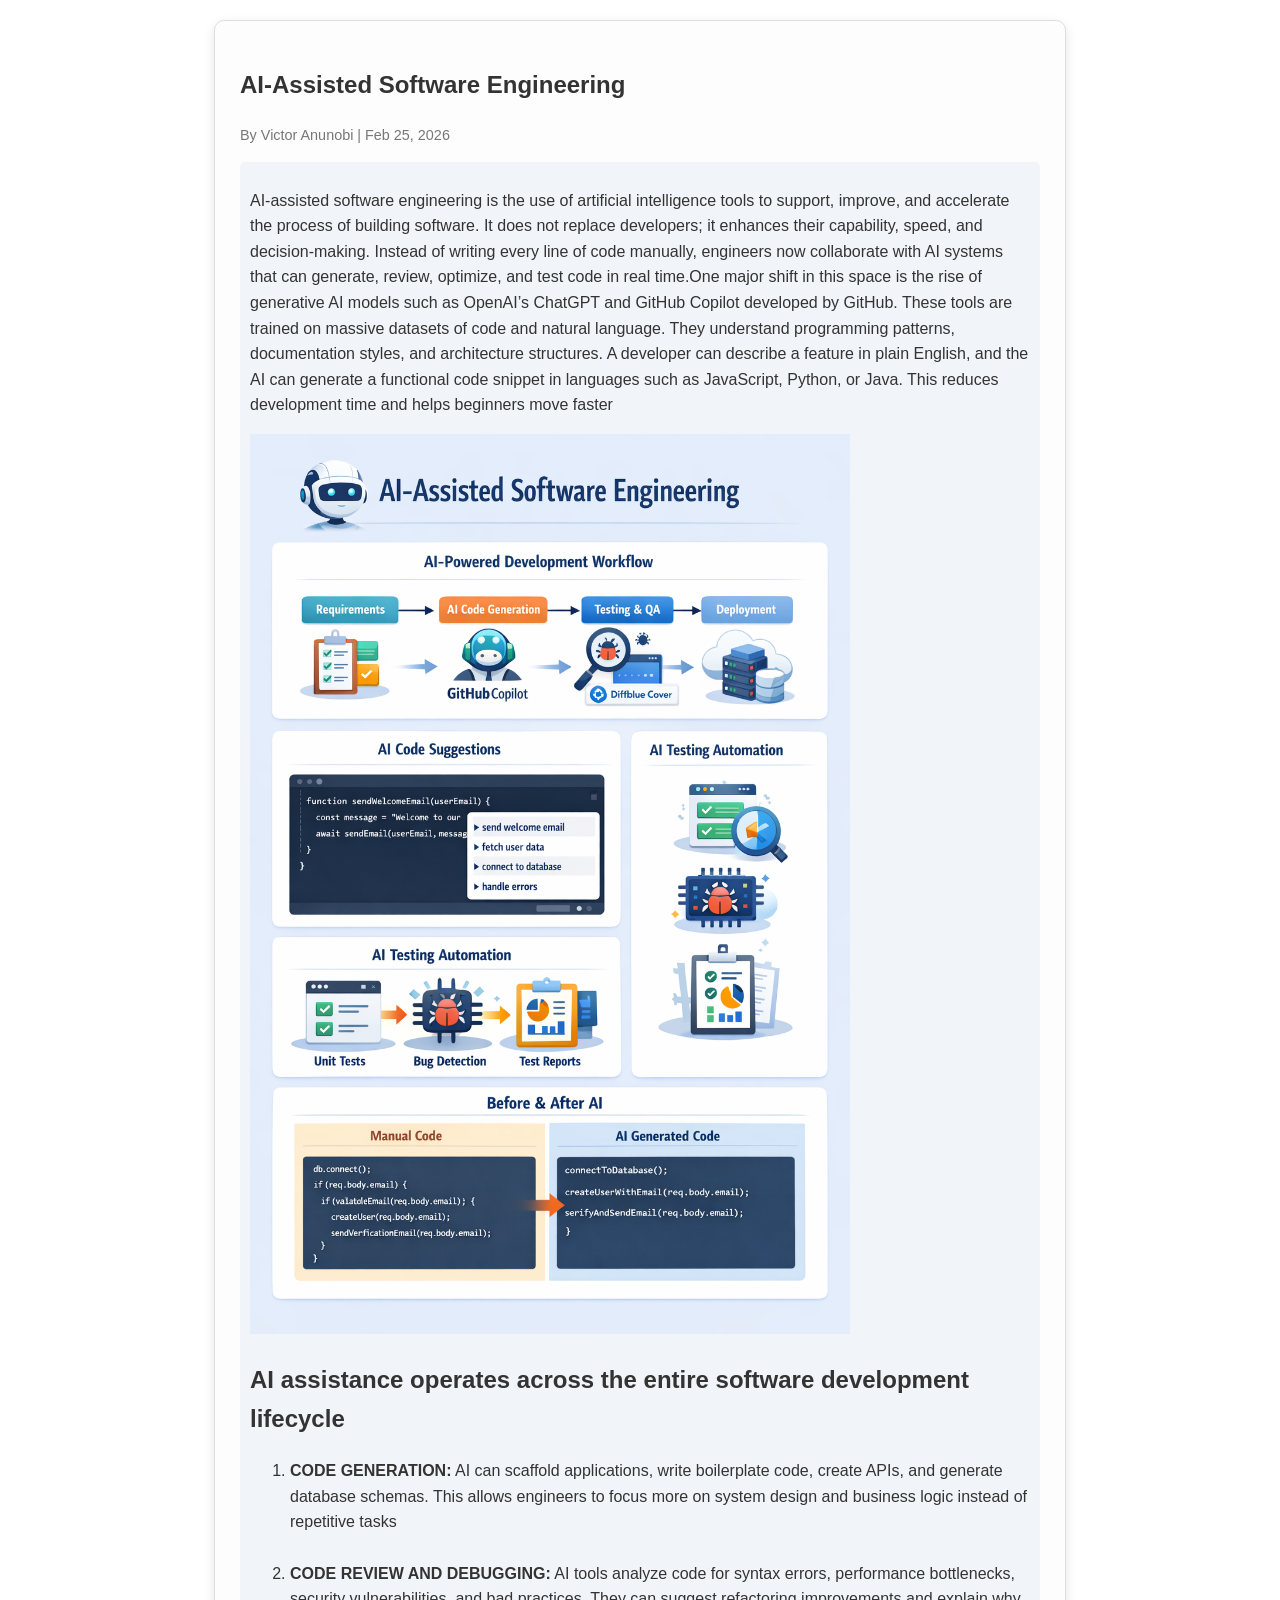
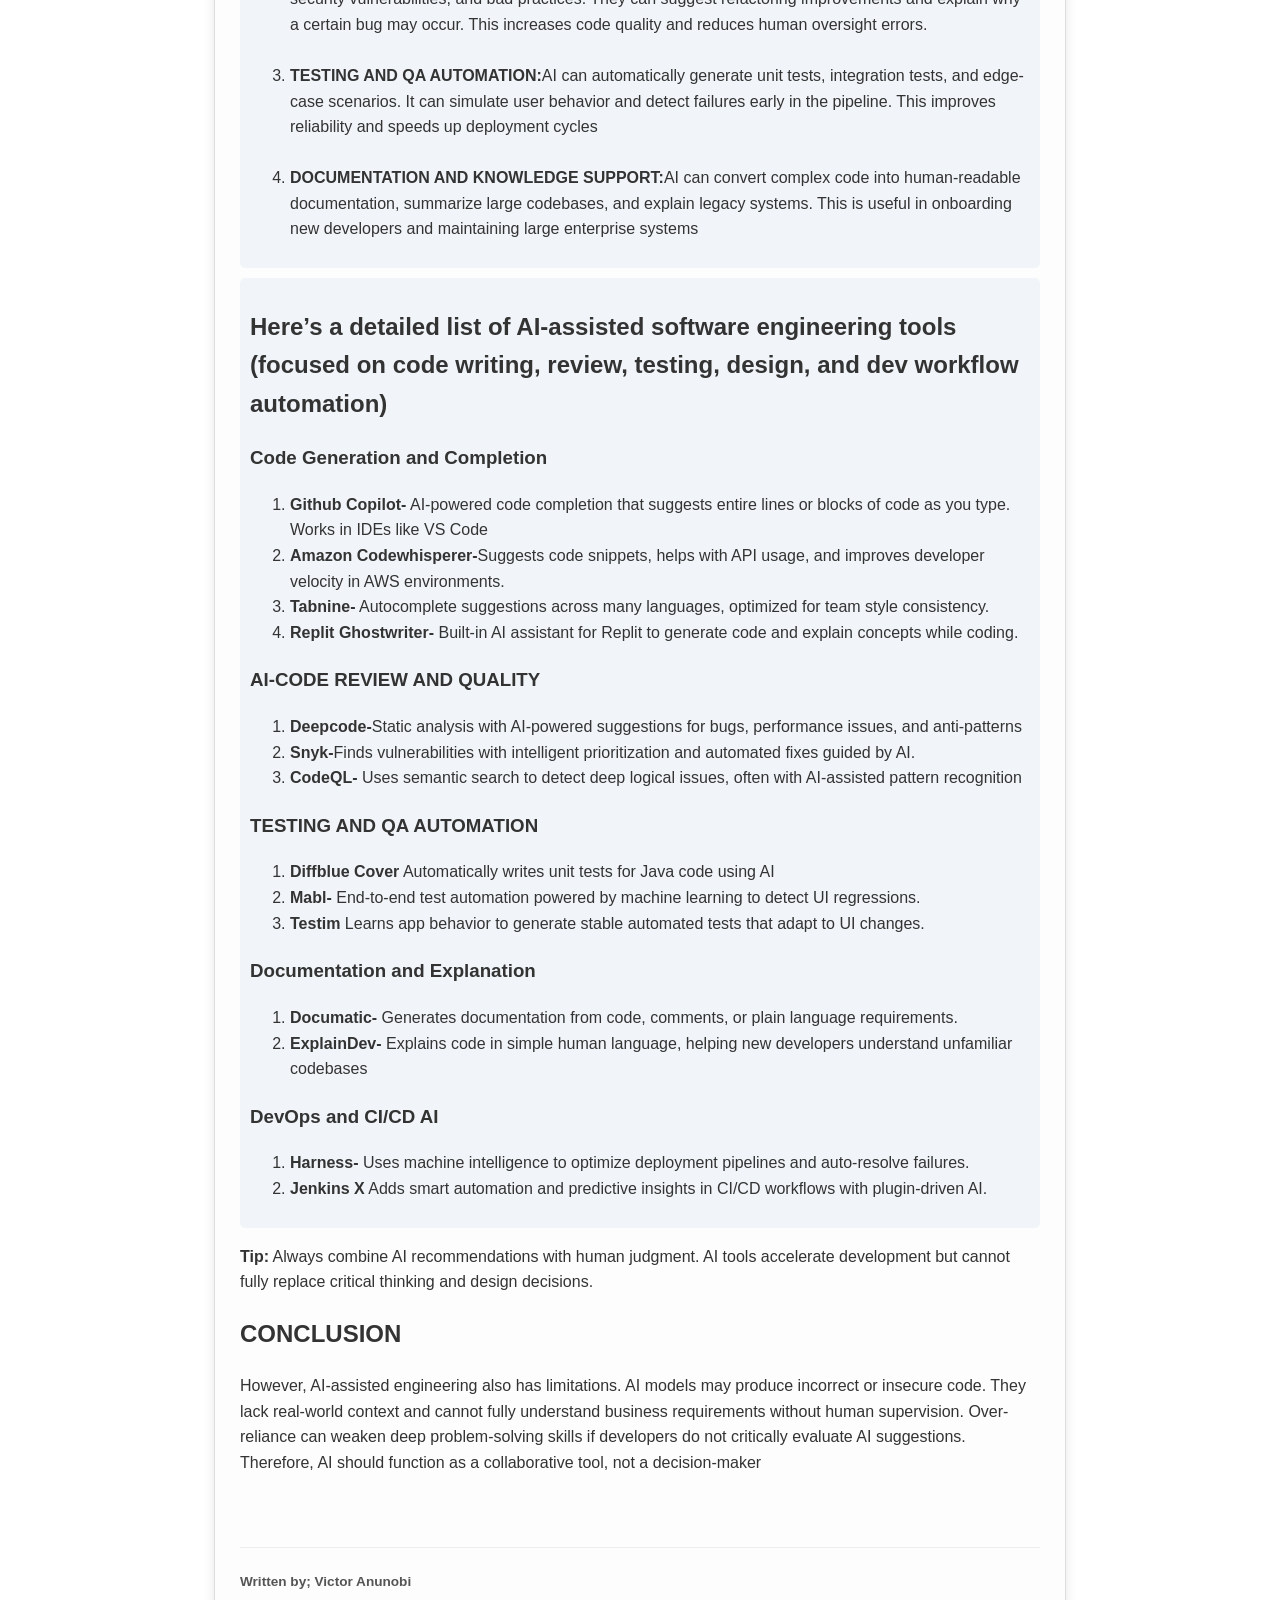
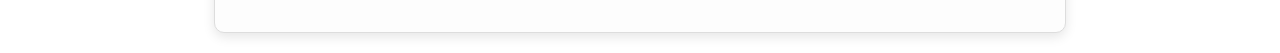
<file: CODARTECH/cODARTECH/index.html>
<!DOCTYPE html>
<html lang="en">
<head>
    <meta charset="UTF-8">
    <meta name="viewport" content="width=device-width, initial-scale=1.0">
    <title>MY ARTICLE</title>

    <style>
       .ai-article {
      max-width: 800px;        
      margin: 20px auto;       
      padding: 25px;
      border: 1px solid #ddd;
      border-radius: 10px;
      box-shadow: 0 4px 12px rgba(0,0,0,0.1);
      background-color: #fdfdfd;
      font-family: 'Segoe UI', Tahoma, Geneva, Verdana, sans-serif;
      line-height: 1.6;
      color: #333;
    }

        /* Header */
        .ai-article header
    .ai-article header h2 {
      margin-bottom: 5px;
      color: #1a73e8;          
    }

    .ai-article header p {
      font-size: 0.9em;
      color: #777;
    }

    /* Subheadings */
    .ai-article h3 {
      margin-top: 20px;
      color: #333;
    }

    /* Lists */
    .ai-article ul {
      margin-left: 20px;
      list-style-type: disc;
    }

    /* Footer */
    .ai-article footer {
      margin-top: 30px;
      font-size: 0.85em;
      color: #555;
      border-top: 1px solid #eee;
      padding-top: 10px;
    }

    /* Optional: Section background */
    .ai-article section {
      background-color: #f1f5f9;
      padding: 10px;
      border-radius: 5px;
      margin-bottom: 10px;
    }

    /* Optional: Hover effect for the article */
    .ai-article:hover {
      box-shadow: 0 8px 20px rgba(0,0,0,0.15);
      transform: translateY(-2px);
      transition: all 0.3s ease;
    }
    </style>
</head>
<body>
    <article class="ai-article">
        <header>
            <h1>AI-Assisted Software Engineering</h1>
            <p>By Victor Anunobi | Feb 25, 2026</p>
        </header>
        <section>
        <p>AI-assisted software engineering is the use of artificial intelligence tools to support, improve, and accelerate the process of building software. It does not replace developers; it enhances their capability, speed, and decision-making.
             Instead of writing every line of code manually, engineers now collaborate with AI systems that can generate,
              review, optimize, and test code in real time.One major shift in this space is the rise of generative AI models such as OpenAI’s ChatGPT and GitHub Copilot developed by GitHub. These tools are trained on massive datasets of code and natural language. They understand programming patterns, documentation styles, and architecture structures. A developer can describe a feature in plain English, and the AI can generate a functional code snippet in languages such as JavaScript, Python, or Java.
               This reduces development time and helps beginners move faster</p>
               <img src="ChatGPT Image Feb 25, 2026, 01_22_40 PM.png" alt="AI-Assisted Software Engineering" width="600">
               <h2>AI assistance operates across the entire software development lifecycle</h2>
                <ol>
                    <li><strong>CODE GENERATION:</strong> AI can scaffold applications, write boilerplate code, create APIs, and generate database schemas. 
                        This allows engineers to focus more on system design and 
                        business logic instead of repetitive tasks</li><br>
                        <li><strong>CODE REVIEW AND DEBUGGING:</strong> AI tools analyze code for syntax errors, 
                            performance bottlenecks, security vulnerabilities,
                             and bad practices. They can suggest refactoring improvements and explain why a certain bug may occur. 
                            This increases code quality and reduces human oversight errors.</li><br>
                            <li><strong>TESTING AND QA AUTOMATION:</strong>AI can automatically generate unit tests, integration tests, and edge-case scenarios. It can simulate user behavior and detect failures early in the pipeline. 
                                This improves reliability and speeds up deployment cycles </li><br>
                                <li><strong>DOCUMENTATION AND KNOWLEDGE SUPPORT:</strong>AI can convert complex code into human-readable documentation, summarize large codebases, and explain legacy systems.
                                     This is useful in onboarding new developers and maintaining large enterprise systems</li>           
                </ol>
            </section>
            <section>
                <h2>Here’s a detailed list of AI-assisted software engineering tools (focused on code writing, review, testing, design, and dev workflow automation)</h2>
<h3>Code Generation and Completion</h3>
<ol>
    <li><strong>Github Copilot-</strong> AI-powered code completion that suggests entire lines or blocks of code as you type.
         Works in IDEs like VS Code</li>
         <li><strong>Amazon Codewhisperer-</strong>Suggests code snippets, helps with API usage, 
            and improves developer velocity in AWS environments. </li>
            <li><strong>Tabnine-</strong> Autocomplete suggestions across many languages, optimized for team style consistency.</li> 
            <li><strong>Replit Ghostwriter-</strong> Built-in AI assistant for Replit to generate code and explain concepts
                 while coding.</li>
</ol>
<h3>AI-CODE REVIEW AND QUALITY</h3>
<ol>
    <li><strong>Deepcode-</strong>Static analysis with AI-powered suggestions for bugs, performance issues,
         and anti-patterns</li> 
         <li><strong>Snyk-</strong>Finds vulnerabilities with intelligent prioritization
             and automated fixes guided by AI. </li>
             <li><strong>CodeQL-</strong> Uses semantic search to detect deep logical issues, 
                often with AI-assisted pattern recognition</li>
</ol>
<h3>TESTING AND QA AUTOMATION</h3>
<ol>
    <li><strong>Diffblue Cover</strong> Automatically writes unit tests for Java code using AI</li>
    <li><strong>Mabl-</strong> End-to-end test automation powered by machine learning to detect UI regressions.</li>
    <li><strong>Testim</strong> Learns app behavior to generate stable automated tests that adapt to UI changes. </li>
</ol>
<h3>Documentation and Explanation</h3>
<ol>
    <li><strong>Documatic-</strong> Generates documentation from code, comments, or plain language requirements. </li>
    <li><strong>ExplainDev-</strong> Explains code in simple human language, helping new developers understand unfamiliar codebases </li>
</ol>
<h3>DevOps and CI/CD AI</h3>
<ol>
    <li><strong>Harness-</strong>  Uses machine intelligence to optimize deployment pipelines and auto-resolve failures.</li>
    <li><strong>Jenkins X</strong> Adds smart automation and predictive insights in CI/CD workflows with plugin-driven AI.</li>
</ol> 
            </section>
<aside>
    <p><strong>Tip:</strong> Always combine AI recommendations with human judgment. AI tools accelerate development but cannot fully replace critical thinking and design decisions.</p>
</aside>
<h2>CONCLUSION</h2>
<P>However, AI-assisted engineering also has limitations. AI models may produce incorrect or insecure code. They lack real-world context and cannot fully understand business requirements without human supervision. Over-reliance can weaken deep problem-solving skills if developers do not critically
     evaluate AI suggestions. Therefore, AI should function as a collaborative tool, not a decision-maker</P><br>
     <footer>
        <P><strong>Written by; Victor Anunobi</strong></P>
     </footer>

    </article>
</body>
</html>
</file>
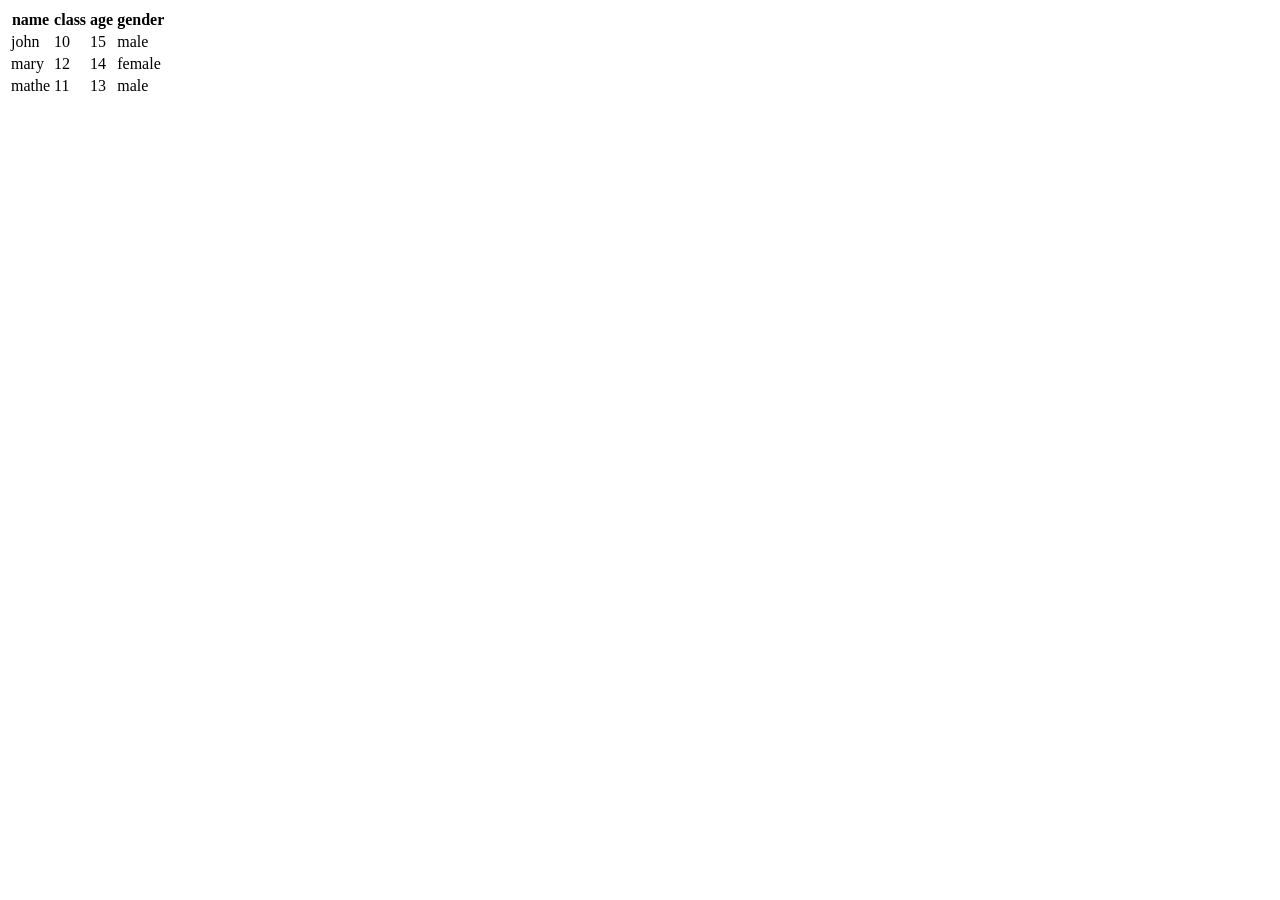
<file: CODARTECH/cODARTECH/assign.html>
<!DOCTYPE html>
<html lang="en">
<head>
    <meta charset="UTF-8">
    <meta name="viewport" content="width=device-width, initial-scale=1.0">
    <title>ARTICLE</title>
</head>
<body>
   <table>
    <tr>
        <th>name</th>
        <th>class</th>
        <th>age</th>
        <th>gender</th>
    </tr>
    <tr>
        <td>john</td>
        <td>10</td>
        <td>15</td>
        <td>male</td>
    </tr>
    <tr>
        <td>mary</td>
        <td>12</td>
        <td>14</td>
        <td>female</td>
    </tr>
    <tr>
        <td>mathe</td>
        <td>11</td>
        <td>13</td>
        <td>male</td>
    </tr>
   </table> 
</body>
</html>
</file>
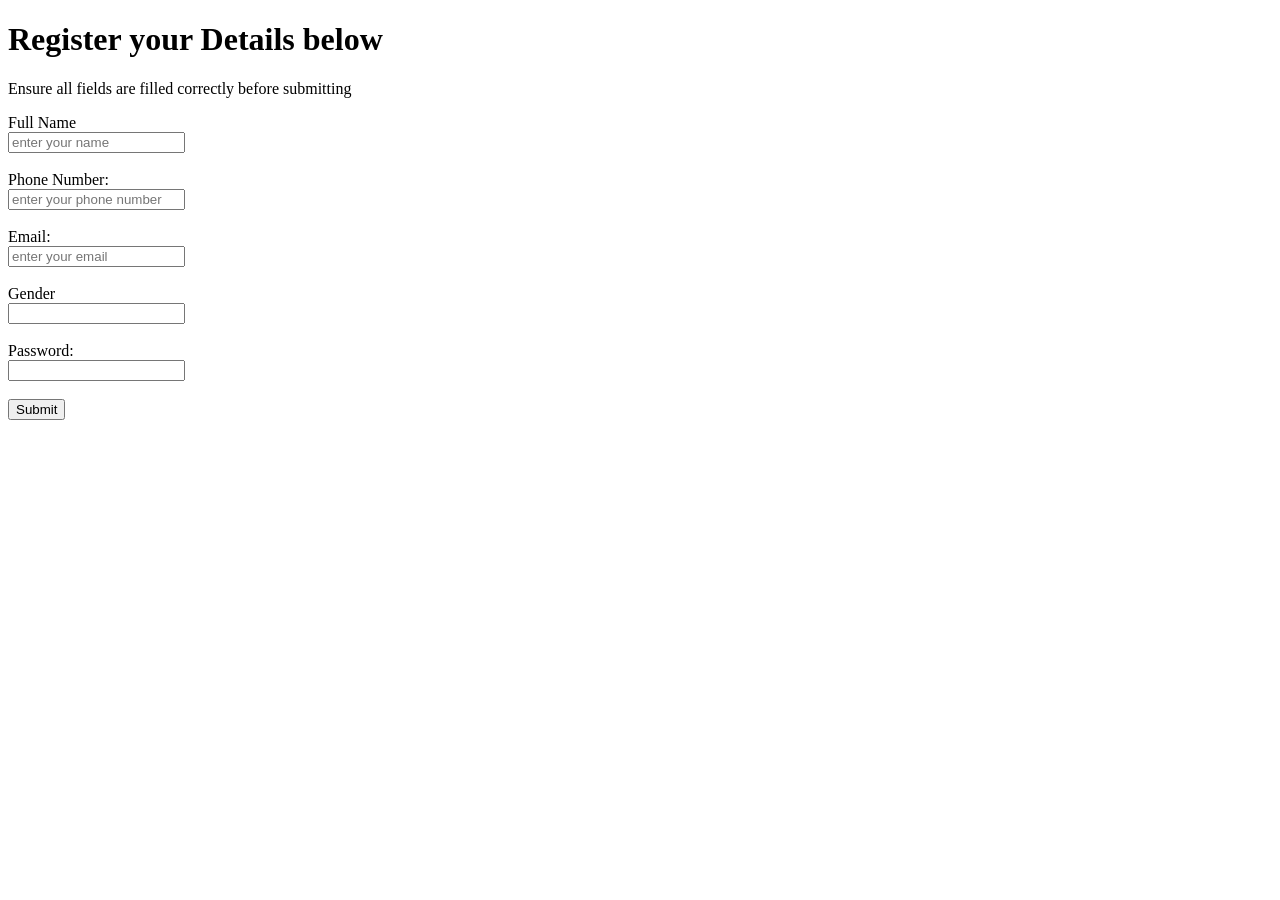
<file: CODARTECH/cODARTECH/form.html>
<!DOCTYPE html>
<html lang="en">
<head>
    <meta charset="UTF-8">
    <meta name="viewport" content="width=device-width, initial-scale=1.0">
    <title>FORM</title>
</head>
<body>
<h1>Register your Details below</h1>
<p>Ensure all fields are filled correctly before submitting</p>

    <label for="full name">Full Name</label><br>
    <input placeholder="enter your name" type="text" id="full name" name="full name" required><br><br>

    <label for="phone number">Phone Number:</label><br>
    <input placeholder="enter your phone number" type="number" id="phone number" name="phone number" required><br><br>

    <label for="email">Email:</label><br>
    <input placeholder="enter your email" type="email" id="email" name="email" required><br><br>

    <label for="gender">Gender</label><br>
    <input type="text" id="gender" name="gender" required><br><br>

    <label for="password">Password:</label><br>
    <input type="password" name="password" id="password" required><br><br>
    <button type="submit">Submit</button>
</body>
</html>
</file>
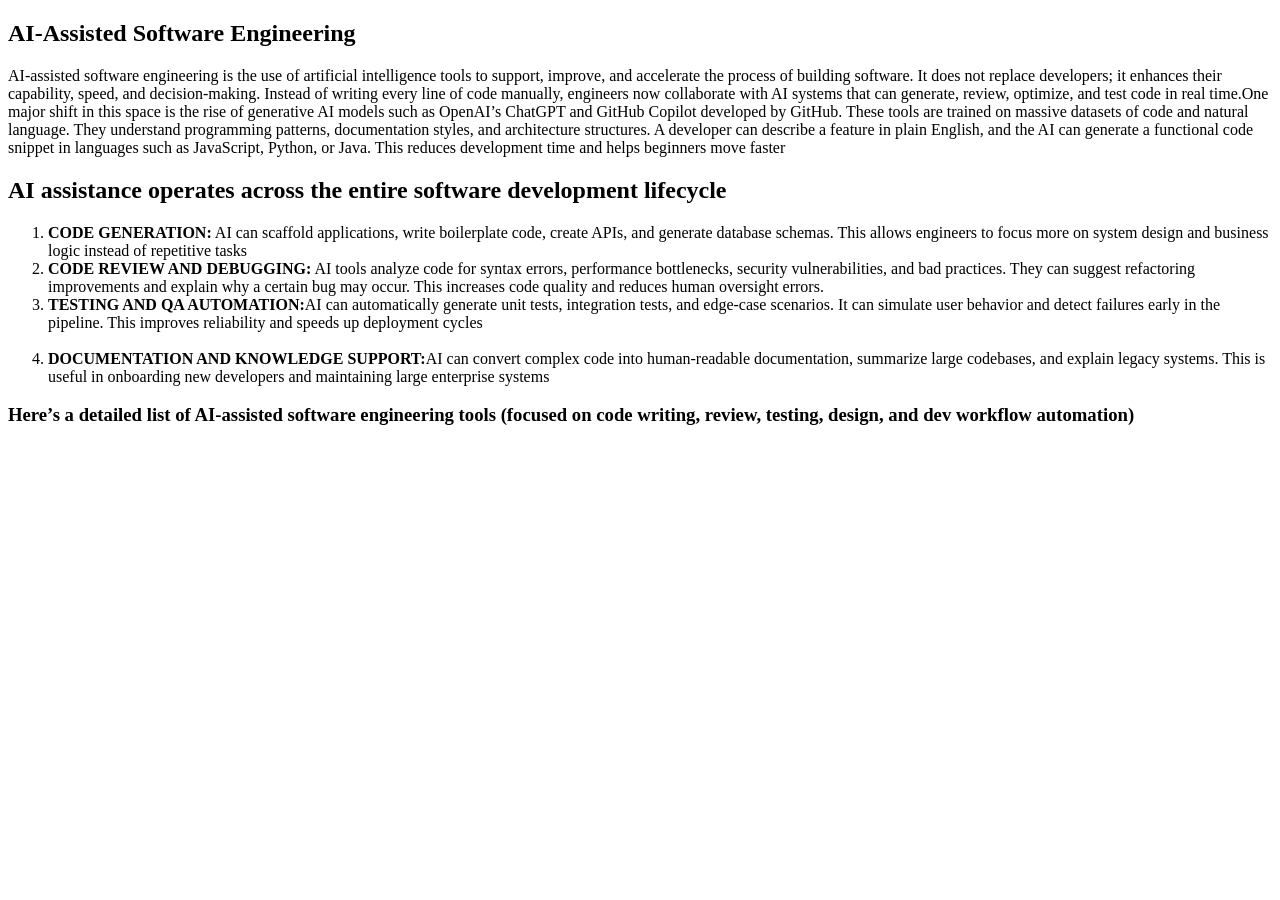
<file: CODARTECH/cODARTECH/index - Copy.html>
<!DOCTYPE html>
<html lang="en">
<head>
    <meta charset="UTF-8">
    <meta name="viewport" content="width=device-width, initial-scale=1.0">
    <title>MY ARTICLE</title>
</head>
<body>
    <article>
        <h1>AI-Assisted Software Engineering</h1>
        <p>AI-assisted software engineering is the use of artificial intelligence tools to support, improve, and accelerate the process of building software. It does not replace developers; it enhances their capability, speed, and decision-making.
             Instead of writing every line of code manually, engineers now collaborate with AI systems that can generate,
              review, optimize, and test code in real time.One major shift in this space is the rise of generative AI models such as OpenAI’s ChatGPT and GitHub Copilot developed by GitHub. These tools are trained on massive datasets of code and natural language. They understand programming patterns, documentation styles, and architecture structures. A developer can describe a feature in plain English, and the AI can generate a functional code snippet in languages such as JavaScript, Python, or Java.
               This reduces development time and helps beginners move faster</p>
               <h2>AI assistance operates across the entire software development lifecycle</h2>
                <ol>
                    <li><strong>CODE GENERATION:</strong> AI can scaffold applications, write boilerplate code, create APIs, and generate database schemas. 
                        This allows engineers to focus more on system design and 
                        business logic instead of repetitive tasks</li>
                        <li><strong>CODE REVIEW AND DEBUGGING:</strong> AI tools analyze code for syntax errors, 
                            performance bottlenecks, security vulnerabilities,
                             and bad practices. They can suggest refactoring improvements and explain why a certain bug may occur. 
                            This increases code quality and reduces human oversight errors.</li>
                            <li><strong>TESTING AND QA AUTOMATION:</strong>AI can automatically generate unit tests, integration tests, and edge-case scenarios. It can simulate user behavior and detect failures early in the pipeline. 
                                This improves reliability and speeds up deployment cycles </li><br>
                                <li><strong>DOCUMENTATION AND KNOWLEDGE SUPPORT:</strong>AI can convert complex code into human-readable documentation, summarize large codebases, and explain legacy systems.
                                     This is useful in onboarding new developers and maintaining large enterprise systems</li>           
                </ol>
                <h3>Here’s a detailed list of AI-assisted software engineering tools (focused on code writing, review, testing, design, and dev workflow automation)</h3>


    </article>
</body>
</html>
</file>
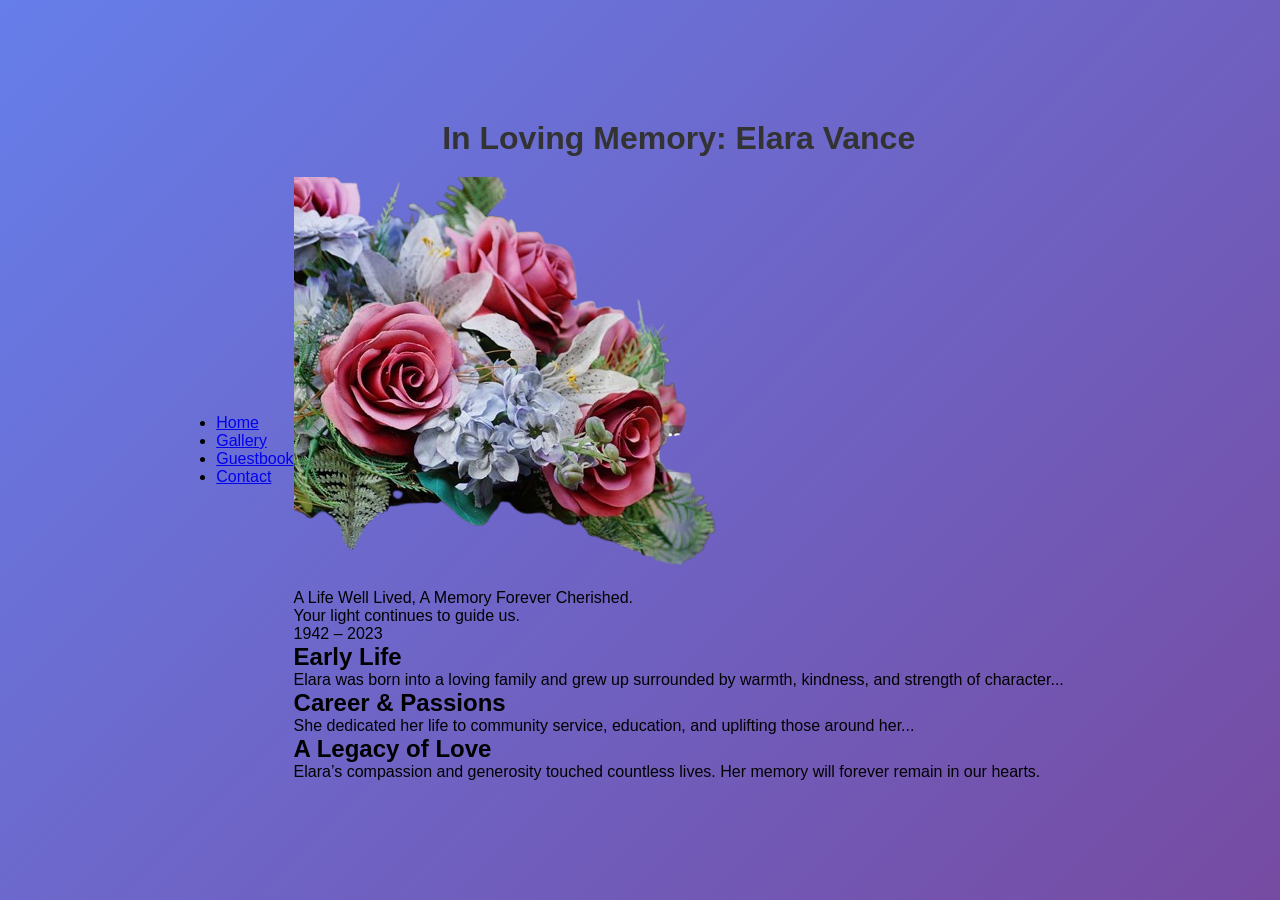
<file: CODARTECH/cODARTECH/MEMO.HTML>
<!DOCTYPE html>
<html lang="en">
<head>
    <meta charset="UTF-8">
    <meta name="viewport" content="width=device-width, initial-scale=1.0">
    <title>In Loving Memory</title>
    <link rel="stylesheet" href="style.css">
</head>
<body>
    <header>
        <nav>
            <ul>
                <li><a href="#">Home</a></li>
                <li><a href="#">Gallery</a></li>
                <li><a href="#">Guestbook</a></li>
                <li><a href="#">Contact</a></li>
            </ul>
        </nav>
    </header>

    <main class="container">

        <h1>In Loving Memory: Elara Vance</h1>

        <img src="istockphoto-536407467-1024x1024-removebg-preview.png" alt="Memorial Flower" class="flower">

        <p class="quote">
            A Life Well Lived, A Memory Forever Cherished.<br>
            Your light continues to guide us.
        </p>

        <p class="years">1942 – 2023</p>

        <section>
            <h2>Early Life</h2>
            <p>
                Elara was born into a loving family and grew up surrounded by warmth,
                kindness, and strength of character...
            </p>
        </section>

        <section>
            <h2>Career & Passions</h2>
            <p>
                She dedicated her life to community service, education,
                and uplifting those around her...
            </p>
        </section>

        <section>
            <h2>A Legacy of Love</h2>
            <p>
                Elara’s compassion and generosity touched countless lives.
                Her memory will forever remain in our hearts.
            </p>
        </section>

    </main>
</body>
</html>
</file>
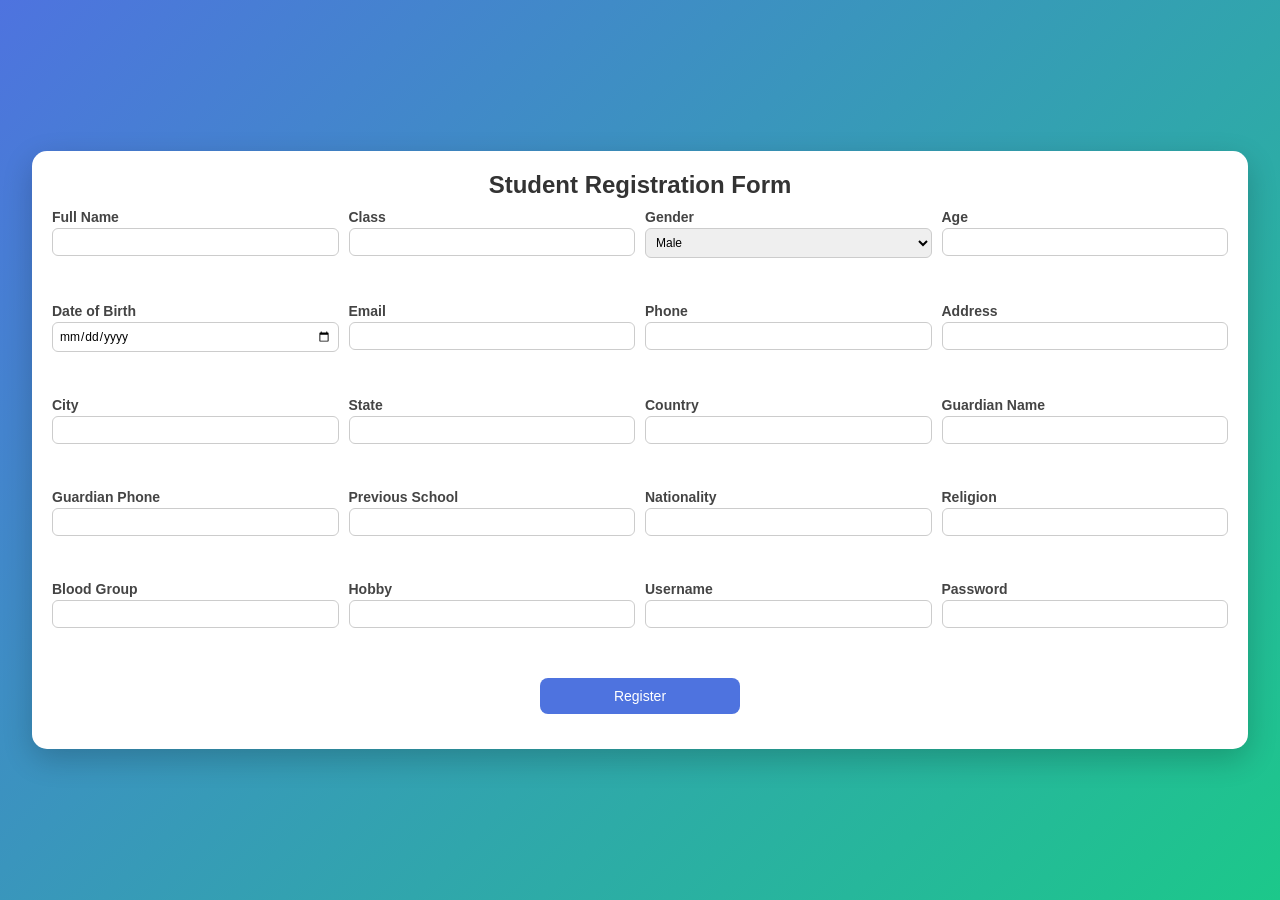
<file: CODARTECH/cODARTECH/schlform.html>
<!DOCTYPE html>
<html lang="en">
<head>
    <meta charset="UTF-8">
    <meta name="viewport" content="width=device-width, initial-scale=1.0">
    <title>School Registration Form</title>
    <link rel="stylesheet" href="s.css">
</head>
<body>
    <div class="container">
    <form class="form-box">
        <h2>Student Registration Form</h2>

        <div class="form-grid">

            <div class="input-group">
                <label for="fullname">Full Name</label>
                <input type="text" id="fullname" required>
            </div>

            <div class="input-group">
                <label for="class">Class</label>
                <input type="text" id="class">
            </div>

            <div class="input-group">
                <label for="gender">Gender</label>
                <select id="gender">
                    <option>Male</option>
                    <option>Female</option>
                </select>
            </div>

            <div class="input-group">
                <label for="age">Age</label>
                <input type="number" id="age">
            </div>

            <div class="input-group">
                <label for="dob">Date of Birth</label>
                <input type="date" id="dob">
            </div>

            <div class="input-group">
                <label for="email">Email</label>
                <input type="email" id="email">
            </div>

            <div class="input-group">
                <label for="phone">Phone</label>
                <input type="tel" id="phone">
            </div>

            <div class="input-group">
                <label for="address">Address</label>
                <input type="text" id="address">
            </div>

            <div class="input-group">
                <label for="city">City</label>
                <input type="text" id="city">
            </div>

            <div class="input-group">
                <label for="state">State</label>
                <input type="text" id="state">
            </div>

            <div class="input-group">
                <label for="country">Country</label>
                <input type="text" id="country">
            </div>

            <div class="input-group">
                <label for="guardian">Guardian Name</label>
                <input type="text" id="guardian">
            </div>

            <div class="input-group">
                <label for="guardian-phone">Guardian Phone</label>
                <input type="tel" id="guardian-phone">
            </div>

            <div class="input-group">
                <label for="school">Previous School</label>
                <input type="text" id="school">
            </div>

            <div class="input-group">
                <label for="nationality">Nationality</label>
                <input type="text" id="nationality">
            </div>

            <div class="input-group">
                <label for="religion">Religion</label>
                <input type="text" id="religion">
            </div>

            <div class="input-group">
                <label for="blood">Blood Group</label>
                <input type="text" id="blood">
            </div>

            <div class="input-group">
                <label for="hobby">Hobby</label>
                <input type="text" id="hobby">
            </div>

            <div class="input-group">
                <label for="username">Username</label>
                <input type="text" id="username">
            </div>

            <div class="input-group">
                <label for="password">Password</label>
                <input type="password" id="password">
            </div>

        </div>

        <button type="submit">Register</button>

    </form>
</div>
</body>
</html>
</file>
<file: CODARTECH/cODARTECH/style.css>
/* RESET */
* {
    margin: 0;
    padding: 0;
    box-sizing: border-box;
}

/* Full Page Gradient Background */
body {
    font-family: Arial, sans-serif;
    height: 100vh;
    display: flex;
    justify-content: center;
    align-items: center;
    background: linear-gradient(135deg, #667eea, #764ba2);
    overflow: hidden; /* prevents scrolling */
}

/* Form Container */
.form-container {
    width: 90%;
    max-width: 1000px;
    background: white;
    padding: 25px;
    border-radius: 15px;
    box-shadow: 0 15px 35px rgba(0,0,0,0.2);
}

/* Title */
h1 {
    text-align: center;
    margin-bottom: 20px;
    color: #333;
}

/* Grid Layout (2 Columns) */
form-grid {
    display: grid;
    grid-template-columns: repeat(auto-fit, minmax(300px, 1fr));
    gap: 10px;
}

/* Input Group */
.input-group {
    display: flex;
    flex-direction: column;
}

/* Labels */
label {
    font-size: 13px;
    margin-bottom: 5px;
    font-weight: bold;
    color: #555;
}

/* Inputs */
input, select {
    padding: 8px;
    border-radius: 6px;
    border: 1px solid #ccc;
    transition: 0.3s;
}

input:focus, select:focus {
    border-color: #667eea;
    outline: none;
    box-shadow: 0 0 5px rgba(102,126,234,0.5);
}

/* Button */
button {
    margin-top: 15px;
    width: 100%;
    padding: 10px;
    border: none;
    border-radius: 8px;
    background: linear-gradient(135deg, #667eea, #764ba2);
    color: white;
    font-size: 16px;
    cursor: pointer;
    transition: 0.3s;
}

button:hover {
    opacity: 0.9;
}
</file>
<file: CODARTECH/cODARTECH/s.css>
* {
    margin: 0;
    padding: 0;
    box-sizing: border-box;
    font-family: Arial, sans-serif;
}

body {
    height: 100vh;
    display: flex;
    justify-content: center;
    align-items: center;
    background: linear-gradient(135deg, #4e73df, #1cc88a);
}

.container {
    width: 95%;
    height: 95vh;
    display: flex;
    justify-content: center;
    align-items: center;
}

.form-box {
    background: white;
    width: 100%;
    height: 70%;
    padding: 20px;
    border-radius: 15px;
    box-shadow: 0 10px 30px rgba(0,0,0,0.2);
    display: flex;
    flex-direction: column;
    justify-content: space-between;
}

.form-box h2 {
    text-align: center;
    margin-bottom: 10px;
    color: #333;
}

.form-grid {
    display: grid;
    grid-template-columns: repeat(4, 1fr);
    gap: 10px;
    flex-grow: 1;
}

.input-group {
    display: flex;
    flex-direction: column;
}

.input-group label {
    font-size: 14px;
    margin-bottom: 3px;
    font-weight: bold;
    color: #444;
}

.input-group input,
.input-group select {
    padding: 6px;
    border-radius: 6px;
    border: 1px solid #ccc;
    font-size: 12px;
}

.input-group input:focus,
.input-group select:focus {
    border-color: #4e73df;
    outline: none;
    box-shadow: 0 0 5px rgba(78,115,223,0.3);
}

button {
    margin-top: 10px;
    padding: 10px;
    border: none;
    border-radius: 8px;
    background: #4e73df;
    color: white;
    font-size: 14px;
    cursor: pointer;
    transition: 0.3s;
    width: 200px;
    margin: 15px auto;
}

button:hover {
    background: #2e59d9;
}
</file>
